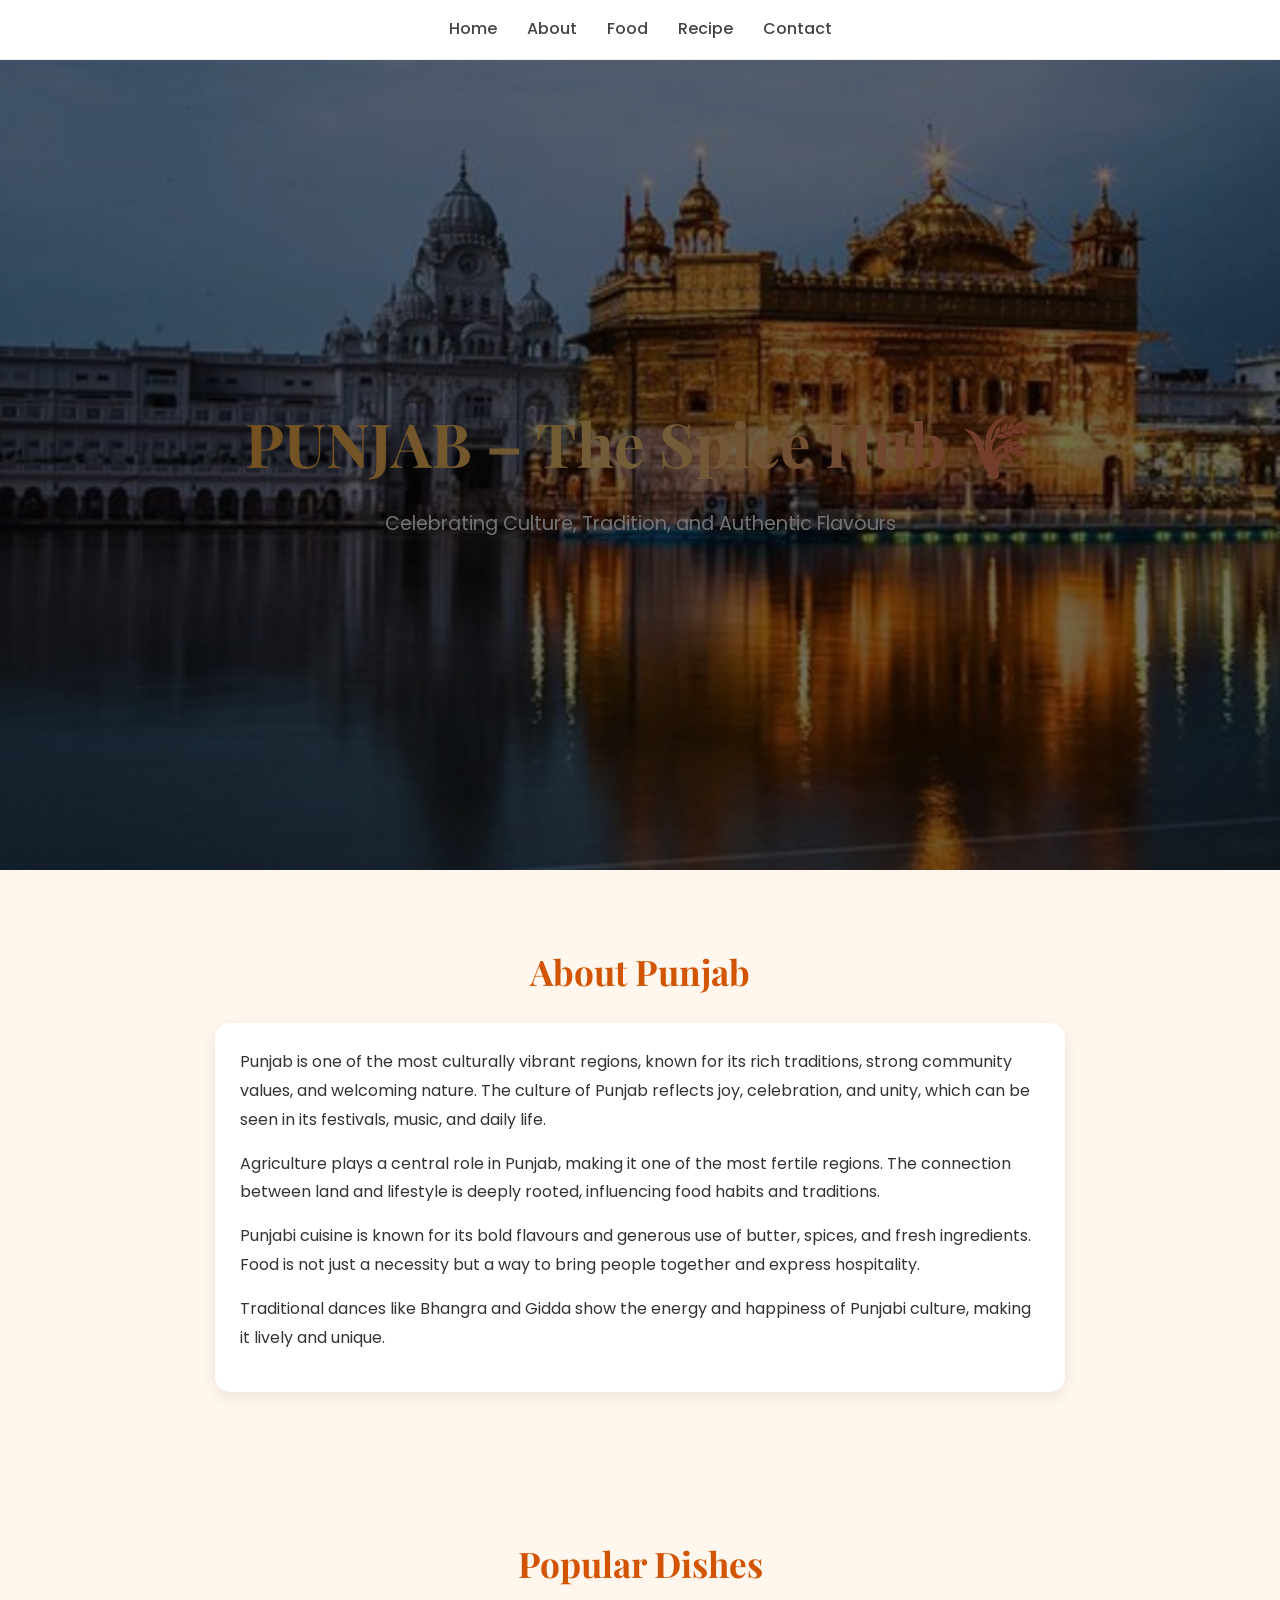
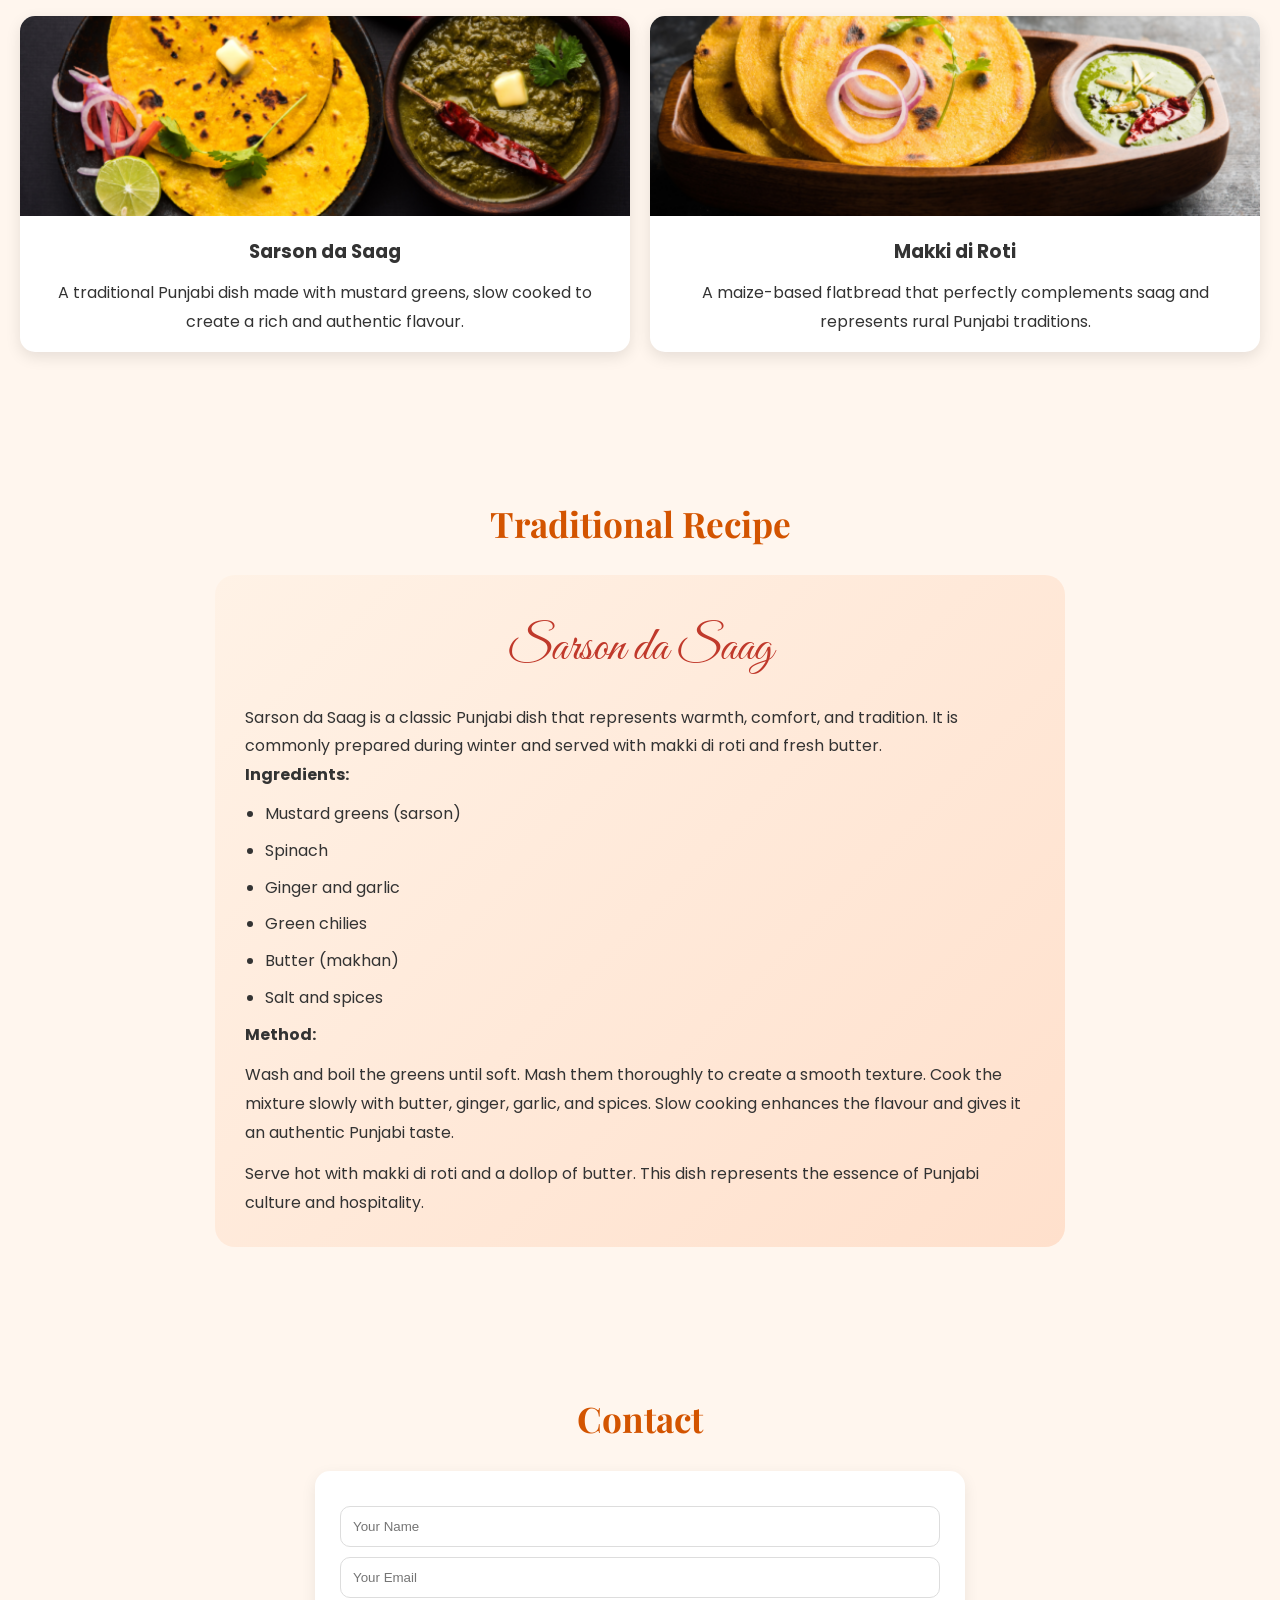
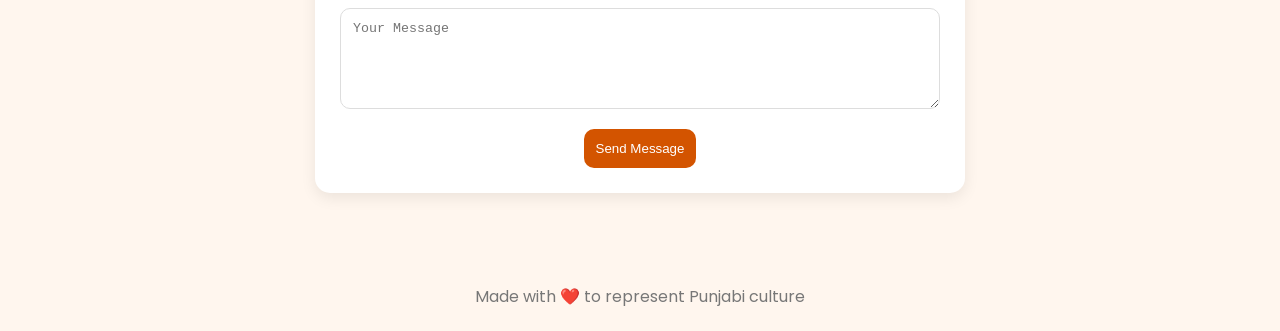
<file: index.html>
<!DOCTYPE html>
<html lang="en">

<head>
<meta charset="UTF-8">
<meta name="viewport" content="width=device-width, initial-scale=1.0">

<title>Punjab – The Spice Hub</title>

<link href="https://fonts.googleapis.com/css2?family=Poppins:wght@300;500;700&family=Playfair+Display:wght@600&family=Great+Vibes&display=swap" rel="stylesheet">

<style>

/* RESET */
*{
  margin:0;
  padding:0;
  box-sizing:border-box;
}

body{
  font-family:'Poppins',sans-serif;
  background:#fff6ee;
  color:#333;
  line-height:1.8;
}

/* NAV */
nav{
  display:flex;
  justify-content:center;
  gap:30px;
  padding:15px;
  background:#ffffffee;
  position:sticky;
  top:0;
  border-bottom:1px solid #eee;
}

nav a{
  text-decoration:none;
  color:#444;
  font-weight:500;
  transition:0.3s;
}

nav a:hover{
  color:#d35400;
}

/* HERO */
.hero{
  height:90vh;
  background:url('hero.png') center/cover no-repeat;
  display:flex;
  justify-content:center;
  align-items:center;
  text-align:center;
  position:relative;
}

.hero::after{
  content:'';
  position:absolute;
  width:100%;
  height:100%;
  background:rgba(0,0,0,0.55);
}

.hero-content{
  position:relative;
  color:white;
  animation:fadeUp 1s ease;
}

.hero h1{
  font-family:'Playfair Display',serif;
  font-size:3.8rem;
  background:linear-gradient(90deg,#ffb347,#ffd27f,#ff7e5f);
  -webkit-background-clip:text;
  -webkit-text-fill-color:transparent;
}

.hero p{
  margin-top:10px;
  font-size:1.2rem;
}

/* SECTION */
.section{
  padding:70px 20px;
  text-align:center;
}

.section h2{
  font-family:'Playfair Display',serif;
  color:#d35400;
  margin-bottom:20px;
  font-size:2.2rem;
}

/* ABOUT */
.about-box{
  max-width:850px;
  margin:auto;
  background:#fff;
  padding:25px;
  border-radius:15px;
  box-shadow:0 5px 15px rgba(0,0,0,0.08);
  text-align:left;
}

.about-box p{
  margin-bottom:15px;
}

/* FOOD */
.food-grid{
  display:grid;
  grid-template-columns:repeat(auto-fit,minmax(250px,1fr));
  gap:20px;
}

.card{
  background:#fff;
  border-radius:15px;
  overflow:hidden;
  box-shadow:0 5px 15px rgba(0,0,0,0.1);
  transition:0.3s;
}

.card:hover{
  transform:translateY(-8px);
}

.card img{
  width:100%;
  height:200px;
  object-fit:cover;
}

.card h3{
  padding:10px;
}

.card p{
  padding:0 10px 15px;
}

/* RECIPE */
.recipe{
  max-width:850px;
  margin:auto;
  background:linear-gradient(135deg,#fff2e6,#ffe0cc);
  padding:30px;
  border-radius:20px;
  text-align:left;
}

.recipe-title{
  font-family:'Great Vibes',cursive;
  font-size:3rem;
  text-align:center;
  color:#c0392b;
}

.recipe p{
  margin-top:12px;
}

.recipe ul{
  margin-top:10px;
  padding-left:20px;
}

.recipe li{
  margin-bottom:8px;
}

/* CONTACT */
.contact-box{
  max-width:650px;
  margin:auto;
  background:#fff;
  padding:25px;
  border-radius:15px;
  box-shadow:0 5px 15px rgba(0,0,0,0.08);
}

.contact-box input,
.contact-box textarea{
  width:100%;
  padding:12px;
  margin-top:10px;
  border-radius:10px;
  border:1px solid #ddd;
}

.contact-box button{
  margin-top:10px;
  padding:12px;
  background:#d35400;
  color:white;
  border:none;
  border-radius:10px;
  cursor:pointer;
}

.contact-box button:hover{
  background:#e67e22;
}

/* FOOTER */
footer{
  text-align:center;
  padding:20px;
  color:#777;
}

/* ANIMATION */
@keyframes fadeUp{
  from{opacity:0; transform:translateY(20px);}
  to{opacity:1; transform:translateY(0);}
}

</style>
</head>

<body>

<nav>
<a href="#home">Home</a>
<a href="#about">About</a>
<a href="#food">Food</a>
<a href="#recipe">Recipe</a>
<a href="#contact">Contact</a>
</nav>

<!-- HERO -->
<div class="hero" id="home">
  <div class="hero-content">
    <h1>PUNJAB – The Spice Hub 🌾</h1>
    <p>Celebrating Culture, Tradition, and Authentic Flavours</p>
  </div>
</div>

<!-- ABOUT -->
<div class="section" id="about">
<h2>About Punjab</h2>

<div class="about-box">
<p>
Punjab is one of the most culturally vibrant regions, known for its rich traditions, strong community values, and welcoming nature. The culture of Punjab reflects joy, celebration, and unity, which can be seen in its festivals, music, and daily life.
</p>

<p>
Agriculture plays a central role in Punjab, making it one of the most fertile regions. The connection between land and lifestyle is deeply rooted, influencing food habits and traditions.
</p>

<p>
Punjabi cuisine is known for its bold flavours and generous use of butter, spices, and fresh ingredients. Food is not just a necessity but a way to bring people together and express hospitality.
</p>

<p>
Traditional dances like Bhangra and Gidda show the energy and happiness of Punjabi culture, making it lively and unique.
</p>
</div>
</div>

<!-- FOOD -->
<div class="section" id="food">
<h2>Popular Dishes</h2>

<div class="food-grid">

<div class="card">
<img src="food2.png" alt="Sarson da Saag">
<h3>Sarson da Saag</h3>
<p>A traditional Punjabi dish made with mustard greens, slow cooked to create a rich and authentic flavour.</p>
</div>

<div class="card">
<img src="food3.png" alt="Makki di Roti">
<h3>Makki di Roti</h3>
<p>A maize-based flatbread that perfectly complements saag and represents rural Punjabi traditions.</p>
</div>

</div>
</div>

<!-- RECIPE -->
<div class="section" id="recipe">
<h2>Traditional Recipe</h2>

<div class="recipe">

<div class="recipe-title">Sarson da Saag</div>

<p>
Sarson da Saag is a classic Punjabi dish that represents warmth, comfort, and tradition. It is commonly prepared during winter and served with makki di roti and fresh butter.
</p>

<h4>Ingredients:</h4>
<ul>
<li>Mustard greens (sarson)</li>
<li>Spinach</li>
<li>Ginger and garlic</li>
<li>Green chilies</li>
<li>Butter (makhan)</li>
<li>Salt and spices</li>
</ul>

<h4>Method:</h4>
<p>
Wash and boil the greens until soft. Mash them thoroughly to create a smooth texture. Cook the mixture slowly with butter, ginger, garlic, and spices. Slow cooking enhances the flavour and gives it an authentic Punjabi taste.
</p>

<p>
Serve hot with makki di roti and a dollop of butter. This dish represents the essence of Punjabi culture and hospitality.
</p>

</div>
</div>

<!-- CONTACT -->
<div class="section" id="contact">
<h2>Contact</h2>

<div class="contact-box">
<input type="text" placeholder="Your Name">
<input type="email" placeholder="Your Email">
<textarea rows="5" placeholder="Your Message"></textarea>
<button>Send Message</button>
</div>

</div>

<footer>
Made with ❤️ to represent Punjabi culture
</footer>

</body>
</html>
</file>
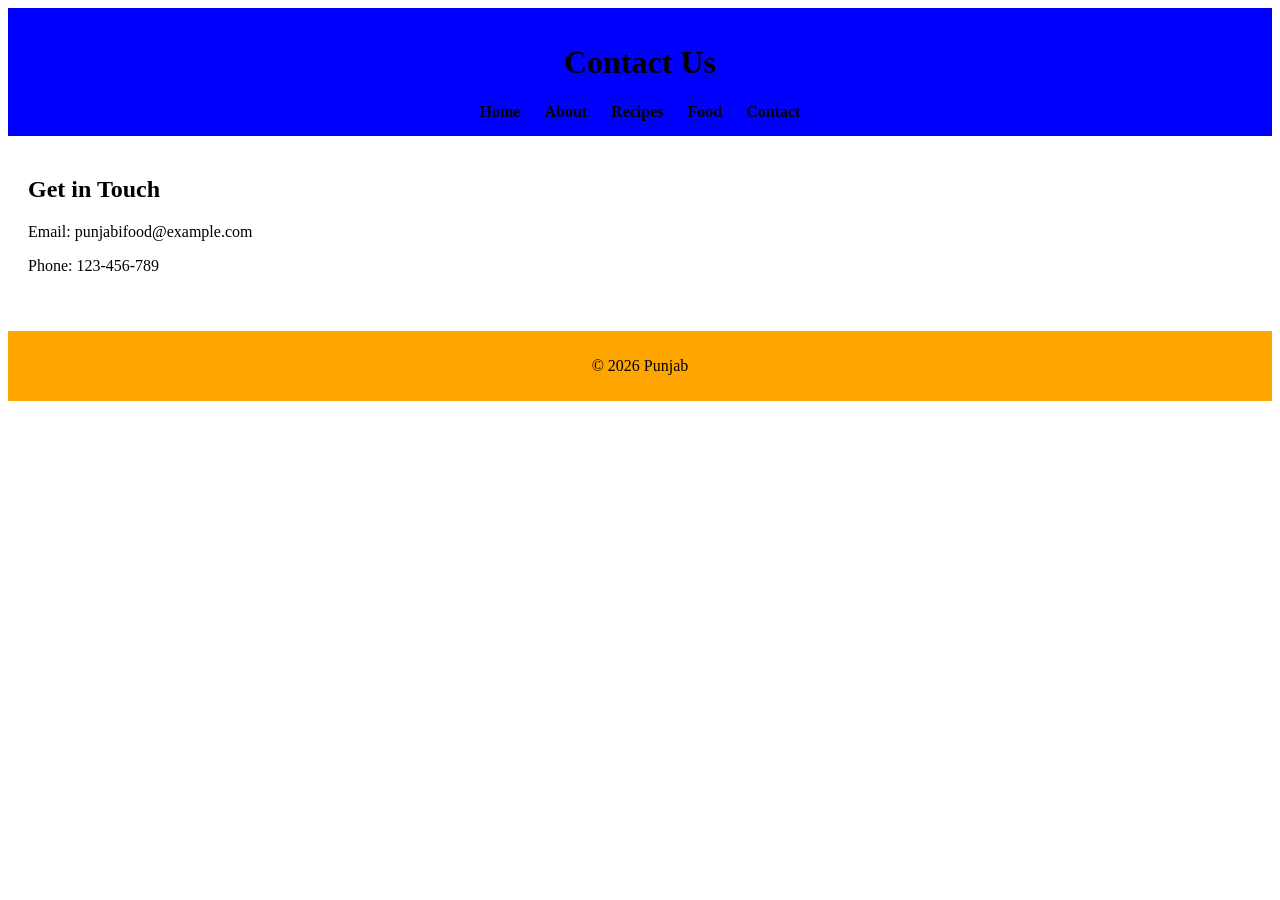
<file: contact.html>
<!DOCTYPE html>
<html>
<head>
    <title>Contact</title>
    <link rel="stylesheet" href="style.css">
</head>

<body>

<header>
    <h1>Contact Us</h1>
    <nav>
        <a href="index.html">Home</a>
        <a href="about.html">About</a>
        <a href="recipes.html">Recipes</a>
        <a href="food.html">Food</a>    
        <a href="contact.html">Contact</a>
    </nav>
</header>

<section>
    <h2>Get in Touch</h2>
    <p>Email: punjabifood@example.com</p>
    <p>Phone: 123-456-789</p>
</section>

<footer>
    <p>© 2026 Punjab</p>
</footer>

</body>
</html>
</file>
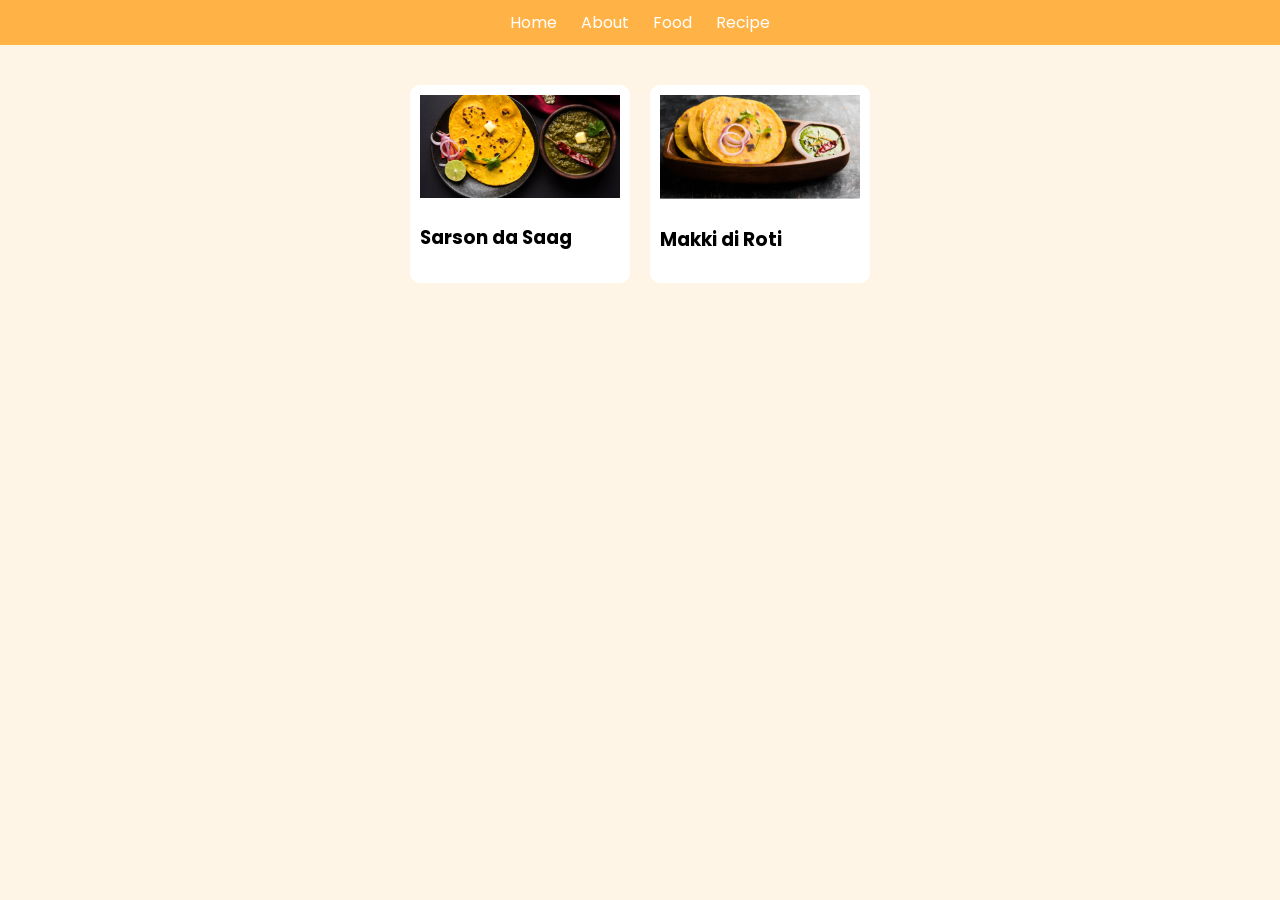
<file: food.html>
<!DOCTYPE html>
<html>
<head>
<title>Food</title>
<link href="https://fonts.googleapis.com/css2?family=Poppins&family=Playfair+Display&display=swap" rel="stylesheet">
<style>
body{font-family:Poppins;background:#fff5e6;margin:0;}
nav{background:#ffb347;padding:10px;text-align:center;}
nav a{margin:10px;color:white;text-decoration:none;}
.container{display:flex;justify-content:center;gap:20px;padding:40px;}
.card{background:white;padding:10px;border-radius:10px;}
img{width:200px;}
</style>
</head>
<body>
<nav>
<a href="index.html">Home</a>
<a href="about.html">About</a>
<a href="food.html">Food</a>
<a href="recipe.html">Recipe</a>
</nav>
<div class="container">
<div class="card">
<img src="food2.png">
<h3>Sarson da Saag</h3>
</div>
<div class="card">
<img src="food3.png">
<h3>Makki di Roti</h3>
</div>
</div>
</body>
</html>
</file>
<file: style.css>
body {
    body {
    margin: 0;
    font-family: Arial;
    background: linear-gradient(120deg, #ff9a9e, #fad0c4, #fad0c4);
    color: #333;
}
}

header {
    background-color: blue;
    color: black;
    padding: 15px;
    text-align: center;
}

nav {
    margin-top: 10px;
}

nav a {
    margin: 10px;
    text-decoration: none;
    color: black;
    font-weight: bold;
}

nav a:hover {
    color: white;
}

section {
    padding: 20px;
}

    img {
    width: 100%;
    border-radius: 12px;
    transition: 0.3s;
}

img:hover {
    transform: scale(1.03);

   
}

footer {
    background-color: orange;
    text-align: center;
    .card {
    background: white;
    padding: 20px;
    margin: 20px;
    border-radius: 15px;
    box-shadow: 0px 4px 15px rgba(0,0,0,0.2);
    transition: transform 0.3s;
}

.card:hover {
    transform: scale(1.05);
}
    padding: 10px;
    margin-top: 20px;
} 

.animated-border {
    border: 4px solid transparent;
    border-radius: 15px;
    background: linear-gradient(white, white) padding-box,
                linear-gradient(45deg, red, blue, green, yellow) border-box;
    animation: glow 3s infinite linear;
}

@keyframes glow {
    0% { filter: hue-rotate(0deg); }
    100% { filter: hue-rotate(360deg); }
} 

.container {
  max-width: 1100px;
  margin: auto;
}
</file>
